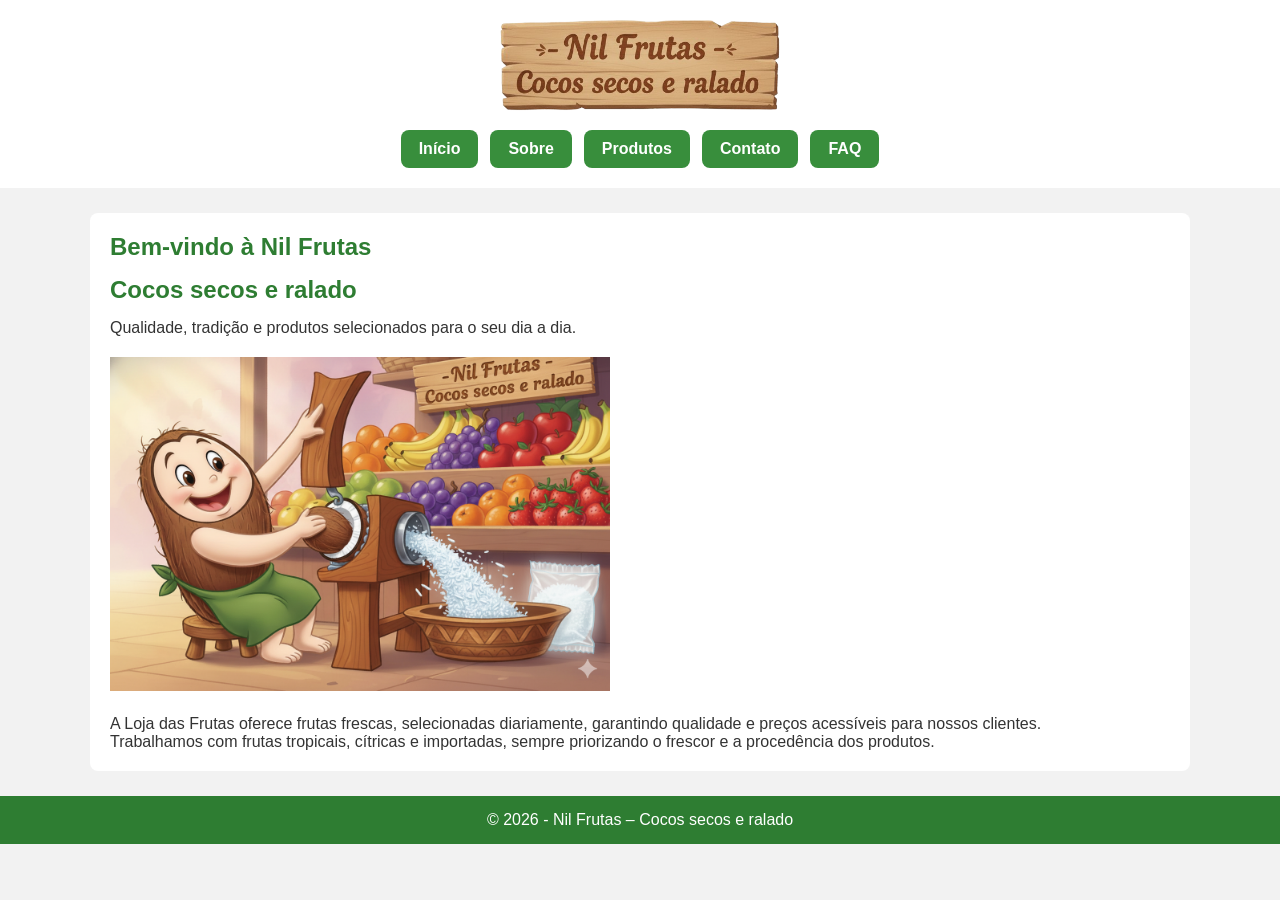
<file: index.html>
<!DOCTYPE html>
<html lang="pt-BR">
<head>
    <meta charset="UTF-8">
    <title>Nil Frutas</title>
    <meta name="viewport" content="width=device-width, initial-scale=1.0">
    <link rel="stylesheet" href="css/style.css">
</head>

<body>

<header class="topo">
  <img src="img/logo.png" alt="Nil Frutas - Cocos secos e ralado" class="logo-grande">
</div>
<nav class="menu">
  <a href="index.html">Início</a>
  <a href="sobre.html">Sobre</a>
  <a href="produtos.html">Produtos</a>
  <a href="contato.html">Contato</a>
  <a href="faq.html">FAQ</a>
</nav>
    </nav>
</header>

<main>
<section class="banner">
    <div class="texto-banner">
        <h1>Bem-vindo à Nil Frutas</h1>
        <h2>Cocos secos e ralado</h2>
        <p>
            Qualidade, tradição e produtos selecionados para o seu dia a dia.
        </p>
    </div>
</section>


<img src="img/mascote.png" alt="Mascote da Nil Frutas" style="max-width:500px; margin:20px 0;">

    <p>
        A Loja das Frutas oferece frutas frescas, selecionadas diariamente,
        garantindo qualidade e preços acessíveis para nossos clientes.
    </p>

    <p>
        Trabalhamos com frutas tropicais, cítricas e importadas, sempre
        priorizando o frescor e a procedência dos produtos.
    </p>
</main>

<footer>
    <p>© 2026 - Nil Frutas – Cocos secos e ralado</p>
</footer>

<script src="js/script.js"></script>
</body>
</html>
</file>
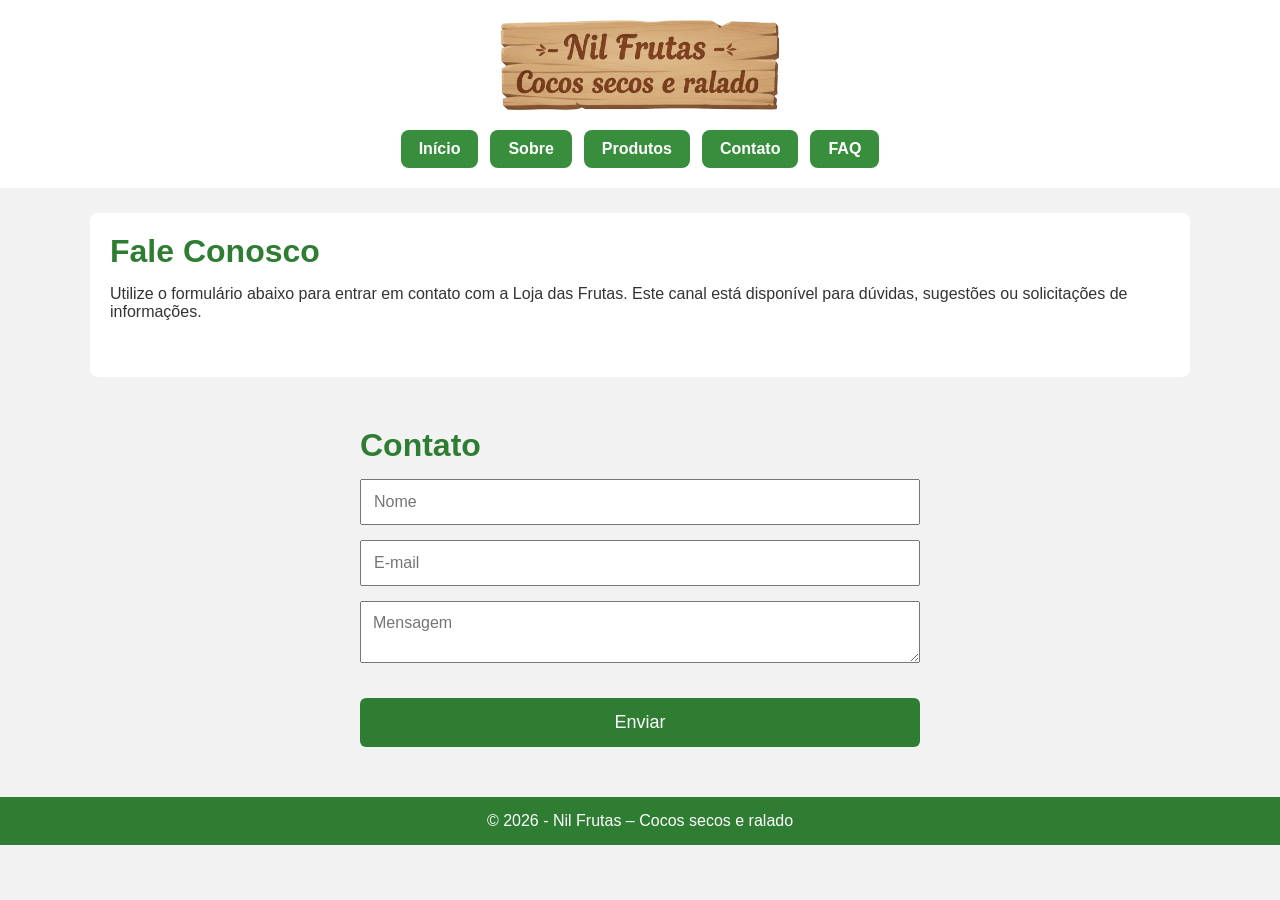
<file: contato.html>
<!DOCTYPE html>
<html lang="pt-BR">
<head>
    <meta charset="UTF-8">
    <title>Nil Frutas</title>
    <meta name="viewport" content="width=device-width, initial-scale=1.0">
    <link rel="stylesheet" href="css/style.css">
</head>
<body>

<header class="topo">
    <img src="img/logo.png" alt="Nil Frutas - Cocos secos e ralado" class="logo-grande">

    <nav class="menu">
        <a href="index.html">Início</a>
        <a href="sobre.html">Sobre</a>
        <a href="produtos.html">Produtos</a>
        <a href="contato.html">Contato</a>
        <a href="faq.html">FAQ</a>
    </nav>
</header>



    </nav>
</header>

<main>
    <h1>Fale Conosco</h1>

    <p>
        Utilize o formulário abaixo para entrar em contato com a Loja das Frutas.
        Este canal está disponível para dúvidas, sugestões ou solicitações de
        informações.
    </p>
<br><br>
</main>



<script src="js/script.js"></script>

</body>
</html>
<div class="form-contato">
    <h1>Contato</h1>

    <form>
        <input type="text" placeholder="Nome">
        <input type="email" placeholder="E-mail">
        <textarea placeholder="Mensagem"></textarea>

        <button type="submit">Enviar</button>
    </form>
</div>
<footer>
    <p>© 2026 - Nil Frutas – Cocos secos e ralado</p>
</footer>
</file>
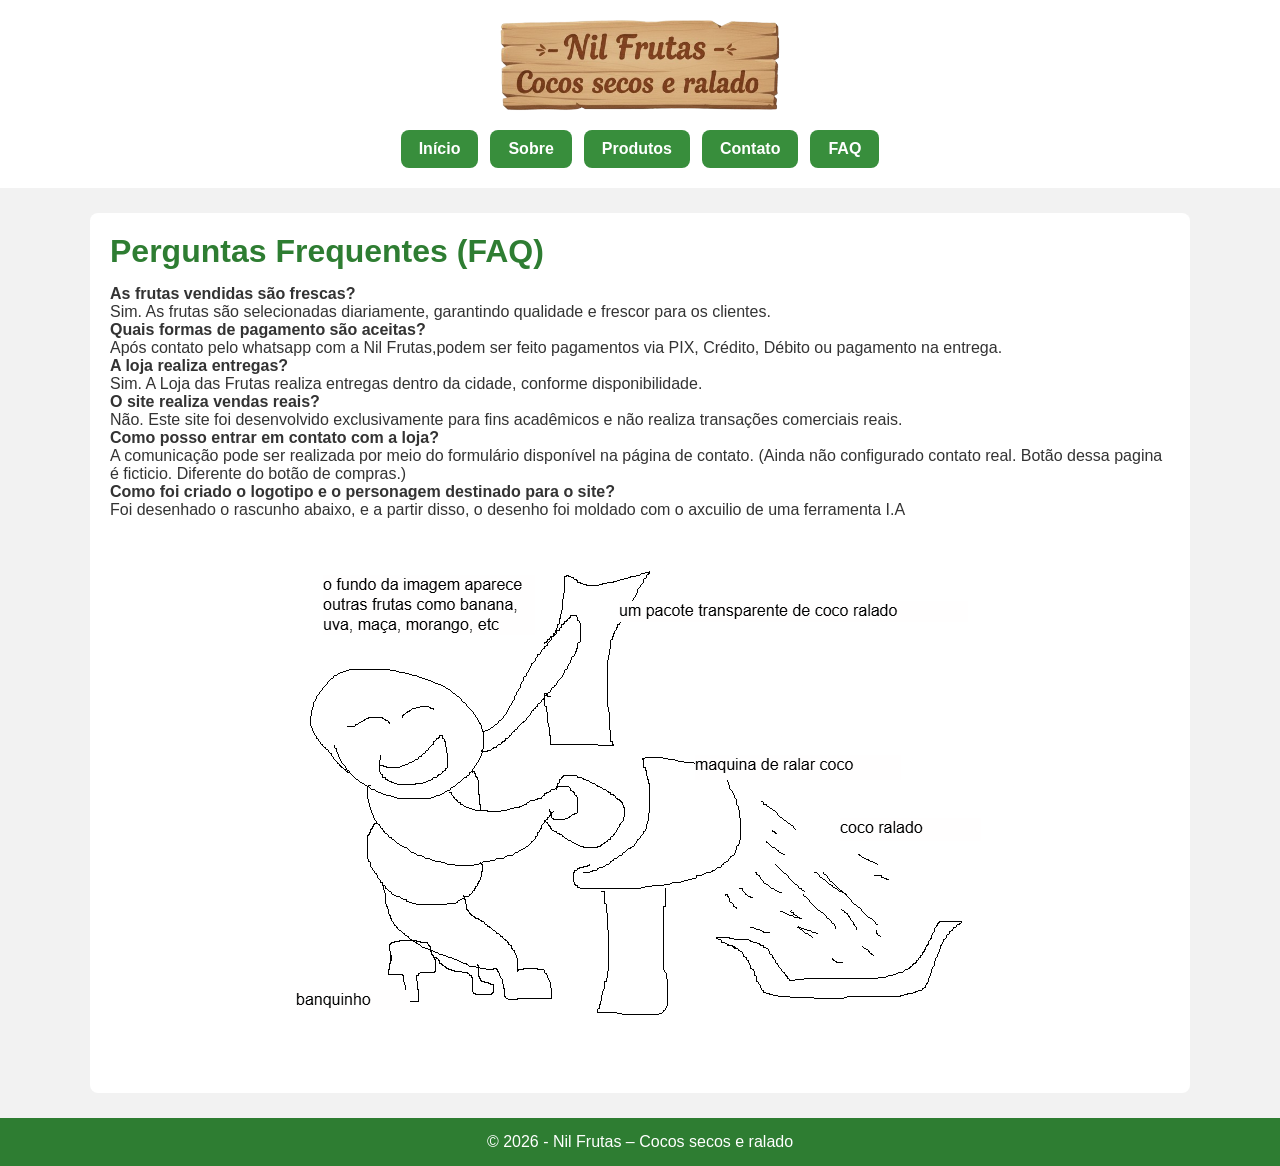
<file: faq.html>
<!DOCTYPE html>
<html lang="pt-BR">
<head>
    <meta charset="UTF-8">
    <title>Nil Frutas</title>
    <meta name="viewport" content="width=device-width, initial-scale=1.0">
    <link rel="stylesheet" href="css/style.css">
</head>
<body>

<header class="topo">
    <img src="img/logo.png" alt="Nil Frutas - Cocos secos e ralado" class="logo-grande">

    <nav class="menu">
        <a href="index.html">Início</a>
        <a href="sobre.html">Sobre</a>
        <a href="produtos.html">Produtos</a>
        <a href="contato.html">Contato</a>
        <a href="faq.html">FAQ</a>
    </nav>
</header>



    </nav>
</header>

<main>
    <h1>Perguntas Frequentes (FAQ)</h1>

    <p><strong>As frutas vendidas são frescas?</strong><br>
    Sim. As frutas são selecionadas diariamente, garantindo qualidade e frescor
    para os clientes.</p>

    <p><strong>Quais formas de pagamento são aceitas?</strong><br>
    Após contato pelo whatsapp com a Nil Frutas,podem ser feito pagamentos via PIX, Crédito, Débito ou pagamento na entrega.</p>

    <p><strong>A loja realiza entregas?</strong><br>
    Sim. A Loja das Frutas realiza entregas dentro da cidade, conforme
    disponibilidade.</p>

    <p><strong>O site realiza vendas reais?</strong><br>
    Não. Este site foi desenvolvido exclusivamente para fins acadêmicos e não
    realiza transações comerciais reais.</p>

    <p><strong>Como posso entrar em contato com a loja?</strong><br>
    A comunicação pode ser realizada por meio do formulário disponível na página
    de contato. (Ainda não configurado contato real. Botão dessa pagina é ficticio. Diferente do botão de compras.)</p>

    <p><Strong>Como foi criado o logotipo e o personagem destinado para o site?</Strong><br>
    Foi desenhado o rascunho abaixo, e a partir disso, o desenho foi moldado com o axcuilio de uma ferramenta I.A<br>
   <img src="img/rascunho.png" 
     alt="rascunho"
     style="max-width:800px; display:block; margin:20px auto;">
</p>
</main>

<footer>
    <p>© 2026 - Nil Frutas – Cocos secos e ralado</p>
</footer>

<script src="js/script.js"></script>

</body>
</html>
</file>
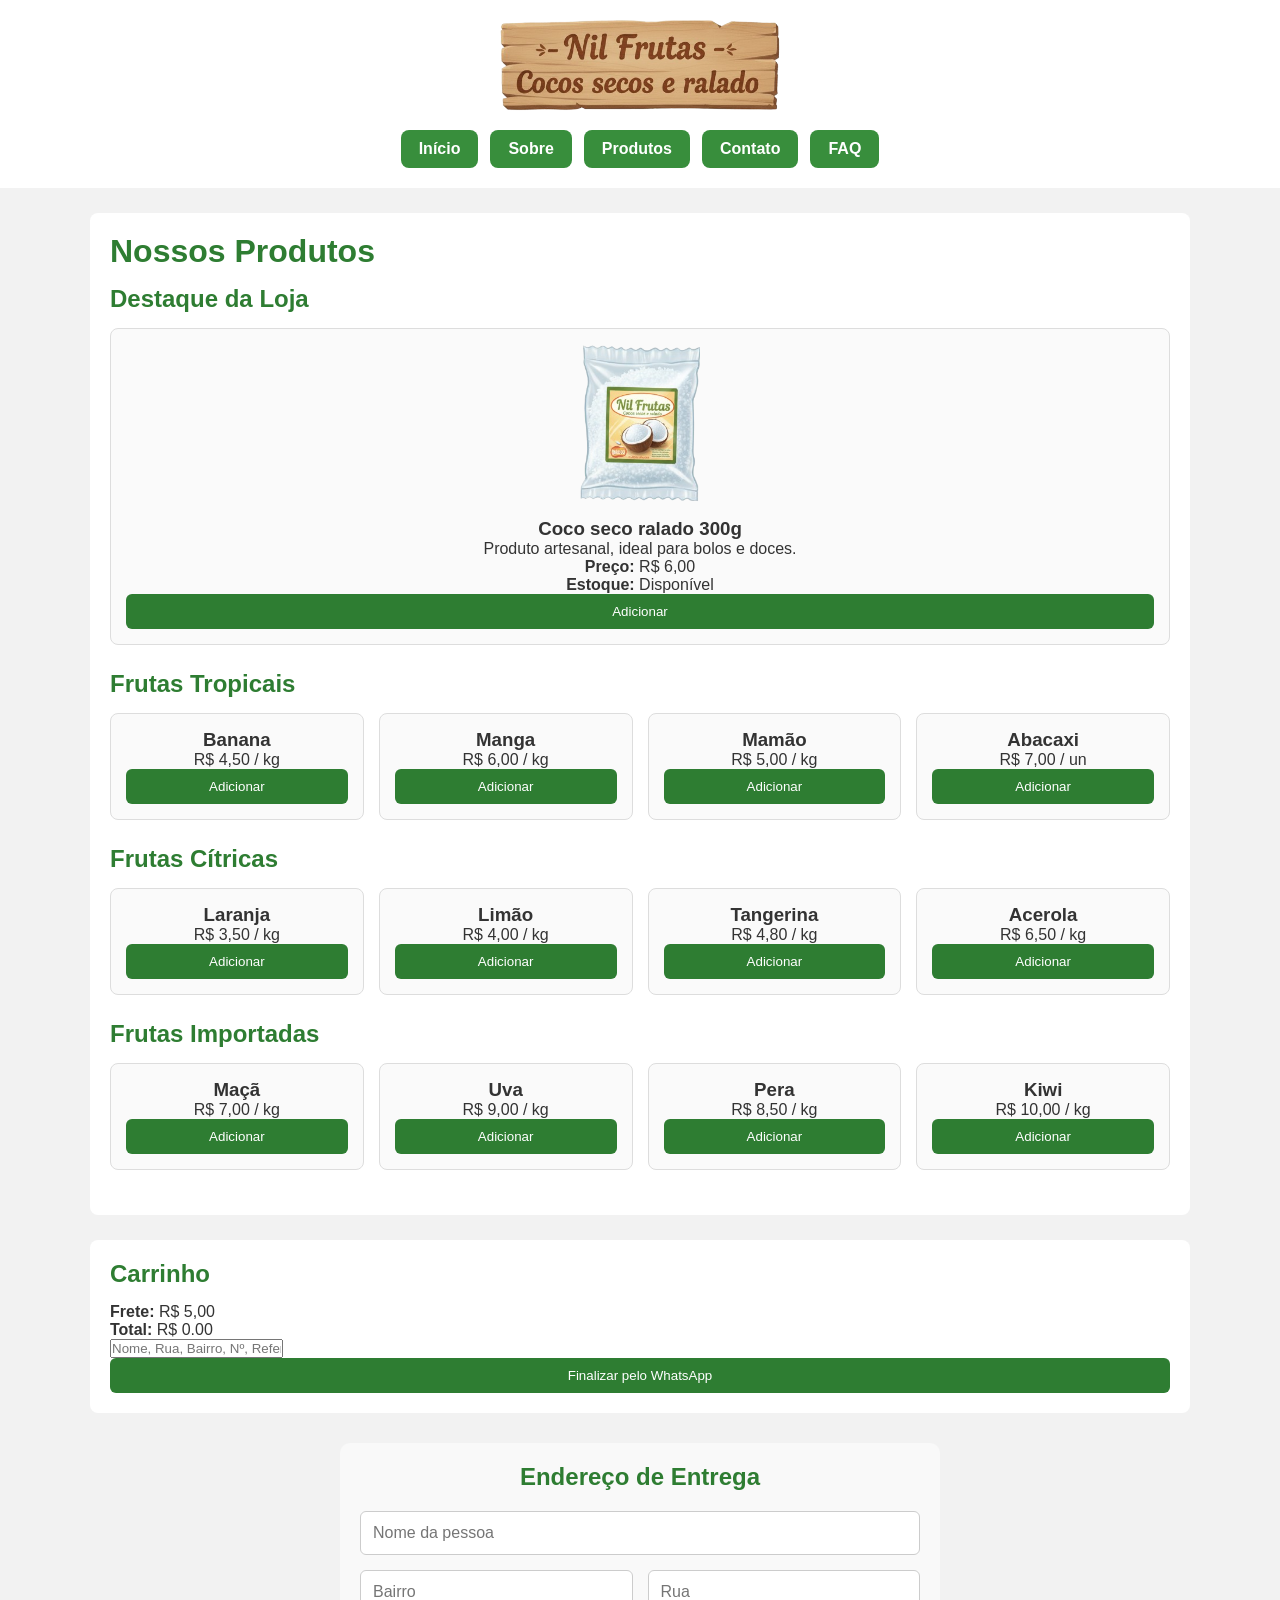
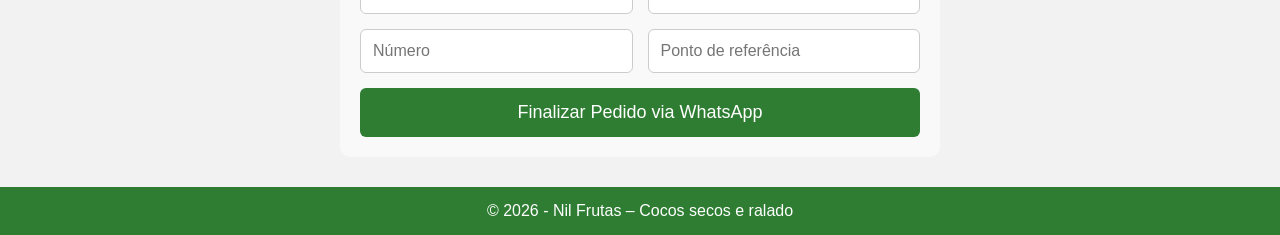
<file: produtos.html>
<!DOCTYPE html>
<html lang="pt-BR">
<head>
    <meta charset="UTF-8">
    <title>Nil Frutas - Produtos</title>
    <meta name="viewport" content="width=device-width, initial-scale=1.0">
    <link rel="stylesheet" href="css/style.css">
</head>
<body>

<header class="topo">
    <img src="img/logo.png" alt="Nil Frutas - Cocos secos e ralado" class="logo-grande">

    <nav class="menu">
        <a href="index.html">Início</a>
        <a href="sobre.html">Sobre</a>
        <a href="produtos.html">Produtos</a>
        <a href="contato.html">Contato</a>
        <a href="faq.html">FAQ</a>
    </nav>
</header>


<main>
    <h1>Nossos Produtos</h1>

    <h2>Destaque da Loja</h2>
    <div class="produtos-grid">
        <div class="produto">
            <img src="img/produto-coco.png" alt="Coco ralado">
            <h3>Coco seco ralado 300g</h3>
            <p>Produto artesanal, ideal para bolos e doces.</p>
            <p><strong>Preço:</strong> R$ 6,00</p>
            <p><strong>Estoque:</strong> Disponível</p>
            <button onclick="adicionarCarrinho('Coco ralado', 6.00)">Adicionar</button>
        </div>
    </div>

    <h2>Frutas Tropicais</h2>
    <div class="produtos-grid">
        <div class="produto">
            <h3>Banana</h3>
            <p>R$ 4,50 / kg</p>
            <button onclick="adicionarCarrinho('Banana', 4.50)">Adicionar</button>
        </div>

        <div class="produto">
            <h3>Manga</h3>
            <p>R$ 6,00 / kg</p>
            <button onclick="adicionarCarrinho('Manga', 6.00)">Adicionar</button>
        </div>

        <div class="produto">
            <h3>Mamão</h3>
            <p>R$ 5,00 / kg</p>
            <button onclick="adicionarCarrinho('Mamão', 5.00)">Adicionar</button>
        </div>

        <div class="produto">
            <h3>Abacaxi</h3>
            <p>R$ 7,00 / un</p>
            <button onclick="adicionarCarrinho('Abacaxi', 7.00)">Adicionar</button>
        </div>
    </div>

    <h2>Frutas Cítricas</h2>
    <div class="produtos-grid">
        <div class="produto">
            <h3>Laranja</h3>
            <p>R$ 3,50 / kg</p>
            <button onclick="adicionarCarrinho('Laranja', 3.50)">Adicionar</button>
        </div>

        <div class="produto">
            <h3>Limão</h3>
            <p>R$ 4,00 / kg</p>
            <button onclick="adicionarCarrinho('Limão', 4.00)">Adicionar</button>
        </div>

        <div class="produto">
            <h3>Tangerina</h3>
            <p>R$ 4,80 / kg</p>
            <button onclick="adicionarCarrinho('Tangerina', 4.80)">Adicionar</button>
        </div>

        <div class="produto">
            <h3>Acerola</h3>
            <p>R$ 6,50 / kg</p>
            <button onclick="adicionarCarrinho('Acerola', 6.50)">Adicionar</button>
        </div>
    </div>

    <h2>Frutas Importadas</h2>
    <div class="produtos-grid">
        <div class="produto">
            <h3>Maçã</h3>
            <p>R$ 7,00 / kg</p>
            <button onclick="adicionarCarrinho('Maçã', 7.00)">Adicionar</button>
        </div>

        <div class="produto">
            <h3>Uva</h3>
            <p>R$ 9,00 / kg</p>
            <button onclick="adicionarCarrinho('Uva', 9.00)">Adicionar</button>
        </div>

        <div class="produto">
            <h3>Pera</h3>
            <p>R$ 8,50 / kg</p>
            <button onclick="adicionarCarrinho('Pera', 8.50)">Adicionar</button>
        </div>

        <div class="produto">
            <h3>Kiwi</h3>
            <p>R$ 10,00 / kg</p>
            <button onclick="adicionarCarrinho('Kiwi', 10.00)">Adicionar</button>
        </div>
    </div>
</main>

<section class="carrinho">
    <h2>Carrinho</h2>
    <ul id="lista-carrinho"></ul>
    <p><strong>Frete:</strong> R$ 5,00</p>
    <p><strong>Total:</strong> R$ <span id="total">0.00</span></p>

    <input type="text" id="endereco" placeholder="Nome, Rua, Bairro, Nº, Referência">
    <button onclick="finalizarPedido()">Finalizar pelo WhatsApp</button>
</section>



</body>
</html>
<div class="form-endereco">
    <h2>Endereço de Entrega</h2>

    <form>
        <input type="text" placeholder="Nome da pessoa" class="full">

        <input type="text" placeholder="Bairro">
        <input type="text" placeholder="Rua">

        <input type="text" placeholder="Número">
        <input type="text" placeholder="Ponto de referência">

        <button type="button" onclick="finalizarPedido()">
            Finalizar Pedido via WhatsApp
        </button>
    </form>
</div>
<footer>
    <p>© 2026 - Nil Frutas – Cocos secos e ralado</p>
</footer>

<script src="js/script.js"></script>
</file>
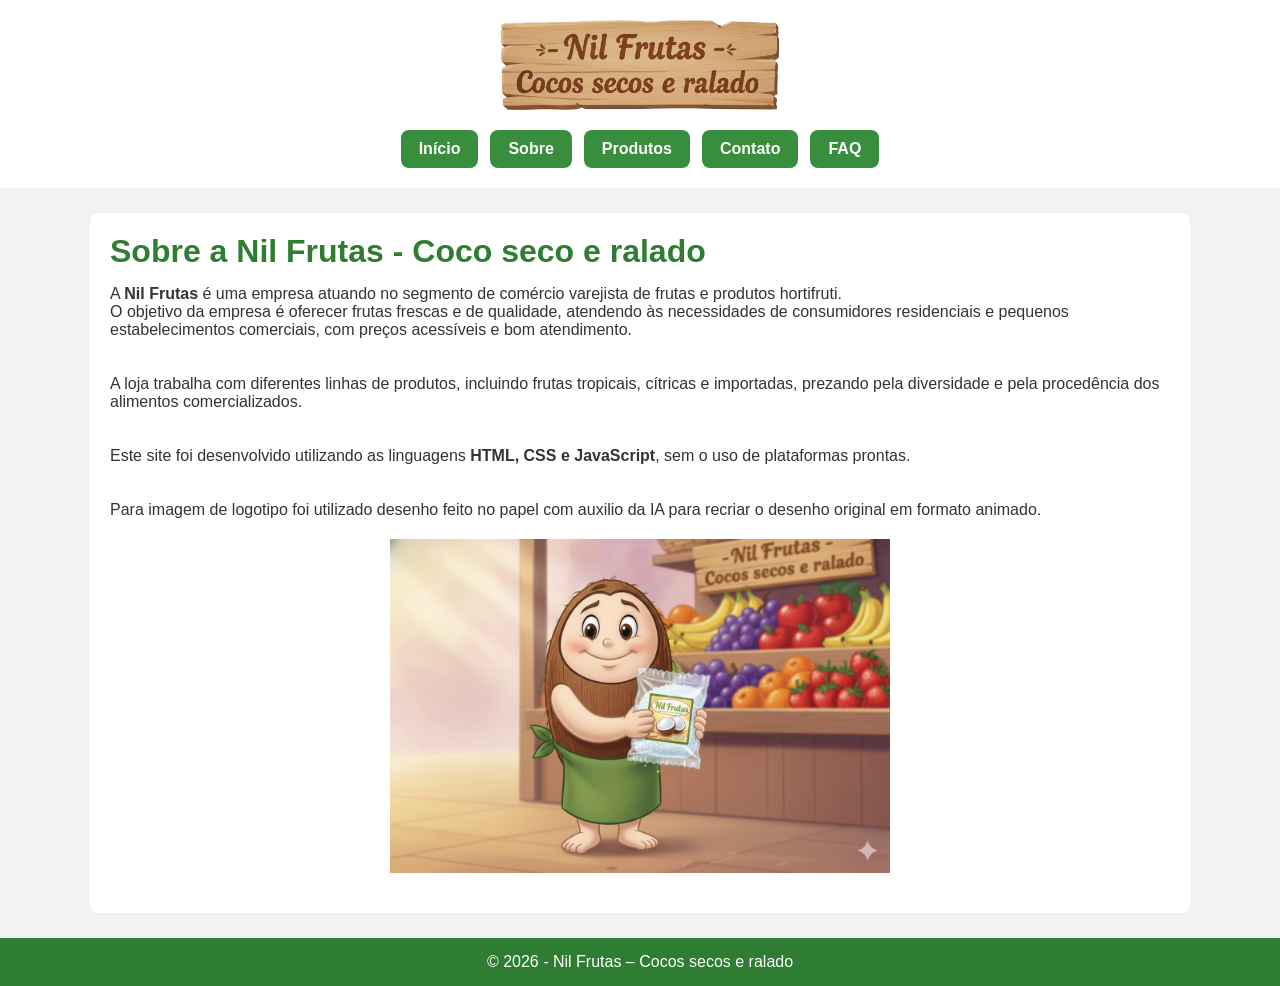
<file: sobre.html>
<!DOCTYPE html>
<html lang="pt-BR">
<head>
    <meta charset="UTF-8">
    <title>Nil Frutas - Produtos</title>
    <meta name="viewport" content="width=device-width, initial-scale=1.0">
    <link rel="stylesheet" href="css/style.css">
</head>
<body>

<header class="topo">
    <img src="img/logo.png" alt="Nil Frutas - Cocos secos e ralado" class="logo-grande">

    <nav class="menu">
        <a href="index.html">Início</a>
        <a href="sobre.html">Sobre</a>
        <a href="produtos.html">Produtos</a>
        <a href="contato.html">Contato</a>
        <a href="faq.html">FAQ</a>
    </nav>
</header>



    </nav>
</header>

<main>
    <h1>Sobre a Nil Frutas - Coco seco e ralado</h1>

    <p>
        A <strong>Nil Frutas</strong> é uma empresa atuando no segmento de comércio varejista de
        frutas e produtos hortifruti.
    </p>


    <p>
        O objetivo da empresa é oferecer frutas frescas e de qualidade,
        atendendo às necessidades de consumidores residenciais e pequenos
        estabelecimentos comerciais, com preços acessíveis e bom atendimento.
    </p>
<br><br>
    <p>
        A loja trabalha com diferentes linhas de produtos, incluindo frutas
        tropicais, cítricas e importadas, prezando pela diversidade e pela
        procedência dos alimentos comercializados.
    </p>
<br><br>
    <p>
        Este site foi desenvolvido utilizando as linguagens
        <strong>HTML, CSS e JavaScript</strong>, sem o uso de plataformas prontas.
    </p>
<br><br>
    <p>    
        Para imagem de logotipo foi utilizado desenho feito no papel com auxilio da IA
        para recriar o desenho original em formato animado.

    </p>
    <img src="img/mascote-produto.png" 
     alt="Nil Frutas apresentando o produto"
     style="max-width:500px; display:block; margin:20px auto;">

</main>

<footer>
    <p>© 2026 - Nil Frutas – Cocos secos e ralado</p>
</footer>

<script src="js/script.js"></script>

</body>
</html>
</file>
<file: css/style.css>
* {
    margin: 0;
    padding: 0;
    box-sizing: border-box;
    font-family: Arial, Helvetica, sans-serif;
}

body {
    background: #f2f2f2;
    color: #333;
}

.topo {
    text-align: center;
    padding: 20px;
    background: #fff;
}

.logo-grande {
    max-width: 280px;
    width: 90%;
    margin-bottom: 15px;
}

.menu {
    display: flex;
    justify-content: center;
    gap: 12px;
    flex-wrap: wrap;
}

.menu a {
    background: #388e3c;
    color: white;
    padding: 10px 18px;
    border-radius: 8px;
    text-decoration: none;
    font-weight: bold;
}

.menu a:hover {
    background: #66bb6a;
}

main {
    max-width: 1100px;
    margin: 25px auto;
    background: white;
    padding: 20px;
    border-radius: 8px;
}

h1, h2 {
    color: #2e7d32;
    margin-bottom: 15px;
}

.produtos-grid {
    display: grid;
    grid-template-columns: repeat(auto-fit, minmax(220px, 1fr));
    gap: 15px;
    margin-bottom: 25px;
}

.produto {
    border: 1px solid #ddd;
    padding: 15px;
    border-radius: 8px;
    text-align: center;
    background: #fafafa;
}

.produto img {
    max-width: 120px;
    margin-bottom: 10px;
}

button {
    background: #2e7d32;
    color: white;
    border: none;
    padding: 10px;
    width: 100%;
    border-radius: 6px;
    cursor: pointer;
}

button:hover {
    background: #256428;
}

.carrinho {
    max-width: 1100px;
    margin: 25px auto;
    background: #fff;
    padding: 20px;
    border-radius: 8px;
}

.carrinho ul {
    list-style: none;
    margin-bottom: 10px;
}

footer {
    background: #2e7d32;
    color: white;
    text-align: center;
    padding: 15px;
}

/* MOBILE */
@media (max-width: 768px) {
    main, .carrinho {
        margin: 10px;
        padding: 15px;
    }

    .menu {
        flex-direction: column;
    }
}
/* ===== FORMULÁRIO DE ENDEREÇO ===== */

.form-endereco {
    max-width: 600px;
    margin: 30px auto;
    background: #f9f9f9;
    padding: 20px;
    border-radius: 10px;
}

.form-endereco h2 {
    text-align: center;
    margin-bottom: 20px;
}

.form-endereco form {
    display: grid;
    grid-template-columns: 1fr 1fr;
    gap: 15px;
}

/* Campo ocupa a linha toda */
.form-endereco .full {
    grid-column: 1 / 3;
}

.form-endereco input {
    width: 100%;
    padding: 12px;
    border: 1px solid #ccc;
    border-radius: 6px;
    font-size: 16px;
}

.form-endereco button {
    grid-column: 1 / 3;
    padding: 14px;
    background: #2e7d32;
    color: #fff;
    border: none;
    border-radius: 6px;
    font-size: 18px;
    cursor: pointer;
}

.form-endereco button:hover {
    background: #256628;
}
@media (max-width: 600px) {

    .form-endereco form {
        grid-template-columns: 1fr;
    }

    .form-endereco .full {
        grid-column: 1;
    }

}
/* ===== FORMULÁRIO DE CONTATO ===== */

.form-contato {
    max-width: 600px;
    margin: 30px auto;
    padding: 20px;
}

.form-contato form {
    display: flex;
    flex-direction: column;
}

.form-contato input,
.form-contato textarea {
    margin-bottom: 15px;
    padding: 12px;
    font-size: 16px;
}

.form-contato button {
    margin-top: 20px;
    padding: 14px;
    font-size: 18px;
    background: #2e7d32;
    color: white;
    border: none;
    border-radius: 6px;
    cursor: pointer;
}

.form-contato button:hover {
    background: #256628;
}
</file>
